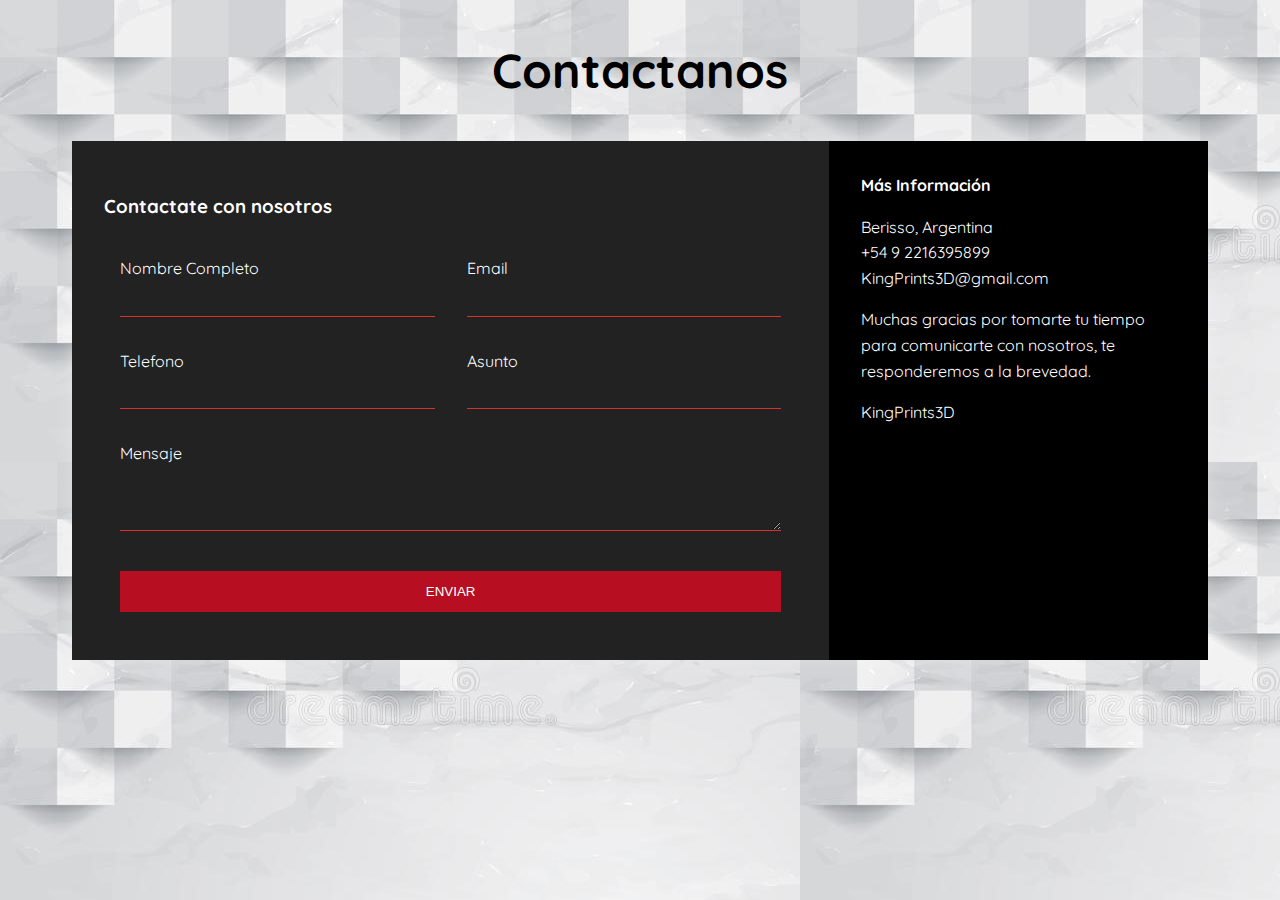
<file: contacto.html>
<!DOCTYPE html>
<html lang="en">
<head>
    <meta charset="UTF-8">
    <meta name="viewport" content="width=device-width, initial-scale=1.0">
    <meta http-equiv="X-UA-Compatible" content="ie=edge">
    <title>contacto</title>
    <link rel="stylesheet" href="contacto.css">
    <link href="https://fonts.googleapis.com/css?family=Quicksand" rel="stylesheet">
    <link rel="stylesheet" href="https://use.fontawesome.com/releases/v5.8.1/css/all.css" integrity="sha384-50oBUHEmvpQ+1lW4y57PTFmhCaXp0ML5d60M1M7uH2+nqUivzIebhndOJK28anvf" crossorigin="anonymous">
    <link rel="stylesheet" href="https://cdnjs.cloudflare.com/ajax/libs/animate.css/3.7.0/animate.min.css">
</head>
<body>
    
    <div class="content">

        <h1 class="logo">Contactanos</h1>

        <div class="contact-wrapper">
            <div class="contact-form">
                <h3>Contactate con nosotros</h3>
                <form action="">
                    <p>
                        <label>Nombre Completo</label>
                        <input type="text" name="fullname">
                    </p>
                    <p>
                        <label>Email</label>
                        <input type="email" name="mail">
                    </p>
                    <p>
                        <label>Telefono</label>
                        <input type="tel" name="phone">
                    </p>
                    <p>
                        <label>Asunto</label>
                        <input type="text" name="asunto">
                    </p>
                    <p class="block">
                       <label>Mensaje</label> 
                        <textarea name="mensaje" rows="3"></textarea>
                    </p>
                    <p class="block">
                        <button>
                            Enviar
                        </button>
                    </p>
                </form>
            </div>
            <div class="contact-info">
                <h4>Más Información</h4>
                <ul>
                    <li><i class="fas fa-map-marker-alt"></i> Berisso, Argentina</li>
                    <li><i class="fas fa-phone"></i> +54 9 2216395899</li>
                    <li><i class="fas fa-envelope-open-text"></i> KingPrints3D@gmail.com</li>
                </ul>
                <p>Muchas gracias por tomarte tu tiempo para comunicarte con nosotros, te responderemos a la brevedad.</p>
                <p>KingPrints3D</p>
            </div>
        </div>

    </div>

</body>
</html>
</file>
<file: contacto.css>
* {
    box-sizing: border-box;
}

body {
    background-image: url(./imagenes/vector-geometric-background-can-be-used-cover-design-book-design-website-background-cd-cover-advertising-white-marble-108156913.jpg);
    color: #fff;
    line-height: 1.6;
    font-family: 'Quicksand', sans-serif;
    padding: 0 1.5em;
}

.container {
    max-width: 1170px;
    margin-left: auto;
    margin-right: auto;
    padding: 1.5em;
}

ul {
    list-style: none;
    padding: 0;
}

.logo {
    text-align: center;
    font-size: 3em;
    color: black;
}

.logo span {
    color: #B70E21;
}

.contact-wrapper {
    box-shadow: 0 0 20px 0 rgba(255, 255, 255, .3);
}

.contact-wrapper > * {
    padding: 1em;
}

.contact-form {
    background: #222222;
}

.contact-form form {
    display: grid;
    grid-template-columns: 1fr 1fr;
}

.contact-form form label {
    display: block;
}

.contact-form form p {
    margin: 0;
    padding: 1em;
}

.contact-form form .block {
    grid-column: 1 / 3;
}

.contact-form form button,
.contact-form form input,
.contact-form form textarea {
    width: 100%;
    padding: .7em;
    border: none;
    background: none;
    outline: 0;
    color: #fff;
    border-bottom: 1px solid #d63031;
}

.contact-form form button {
    background: #B70E21;
    border: 0;
    text-transform: uppercase;
    padding: 1em;
}

.contact-form form button:hover,
.contact-form form button:focus {
    background: #d63031;
    color: #fff;
    transition: background-color 1s ease-out;
    outline: 0;
}

/* CONTACT INFO */
.contact-info {
    background: #000;
}

.contact-info h4, .contact-info ul, .contact-info p {
    text-align: center;
    margin: 0 0 1rem 0;
}

/* LARGE SIZE */
@media(min-width: 700px) {
    body {
        padding: 0 4em;
    }
    .contact-wrapper {
        display: grid;
        grid-template-columns: 2fr 1fr;
    }
    .contact-wrapper > * {
        padding: 2em;
    }
    .contact-info h4,
    .contact-info ul,
    .contact-info p {
        text-align: left;
    }
}
</file>
